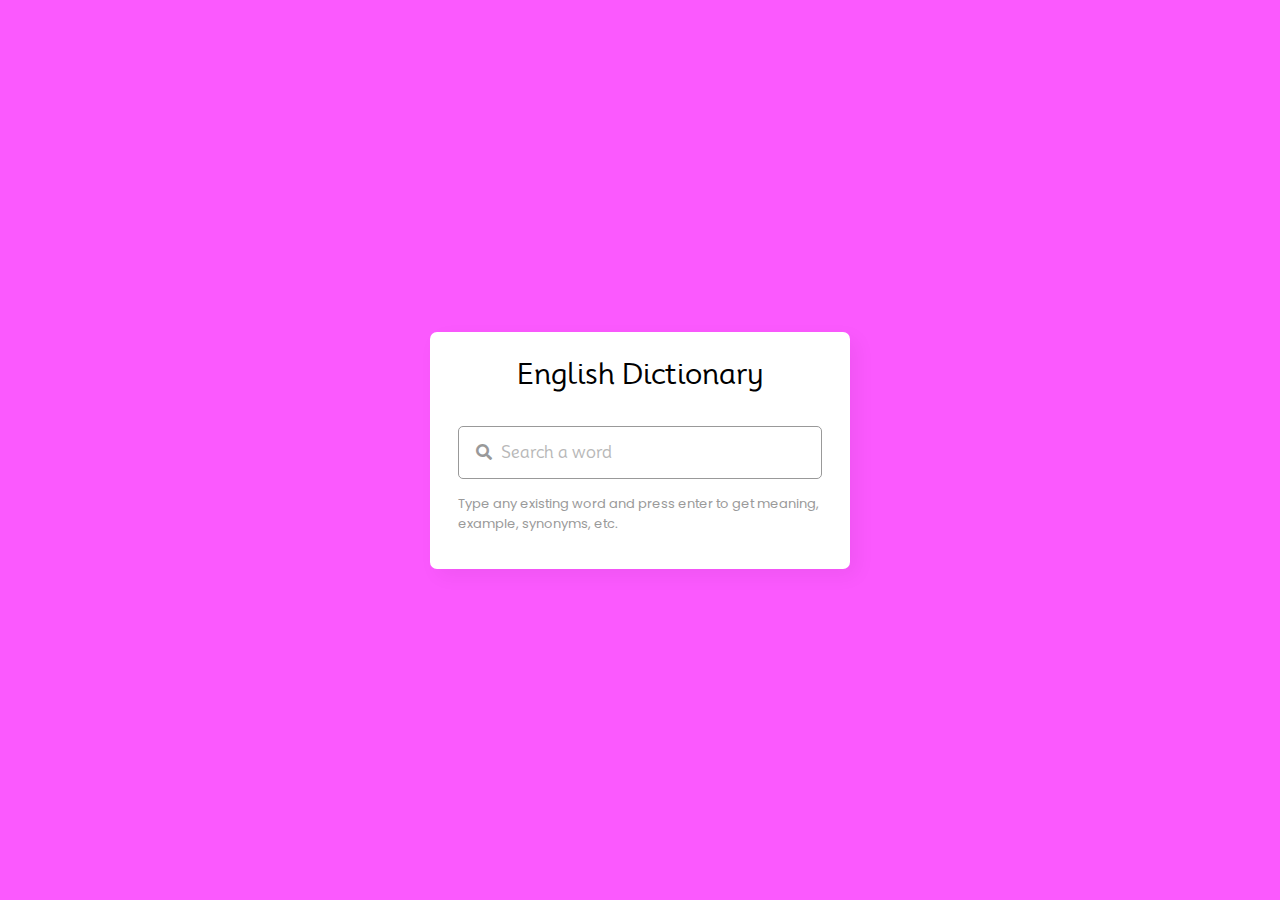
<file: chex/Backend_Aishika/index.html>
<!DOCTYPE html>
<!-- Coding By CodingNepal - youtube.com/codingnepal -->
<html lang="en" dir="ltr">
  <head>
    <meta charset="utf-8">  
    <title>Dictionary App in JavaScript | CodingNepal</title>
    <link rel="stylesheet" href="style.css">
    <meta name="viewport" content="width=device-width, initial-scale=1.0">
    <!-- Link for Icons -->
    <link rel="stylesheet" href="https://fonts.googleapis.com/icon?family=Material+Icons">
    <link rel="stylesheet" href="https://cdnjs.cloudflare.com/ajax/libs/font-awesome/5.15.3/css/all.min.css"/>
  </head>
  <body>
    <div class="container">
      <header>English Dictionary</header>
      <div class="search">
        <input type="text" placeholder="Search a word" required spellcheck="false">
        <i class="fas fa-search"></i>
        <span class="material-icons">close</span>
      </div>
      <p class="description">Type any existing word and press enter to get meaning, example, synonyms, etc.</p>
      <ul>
        <li class="word">
          <div class="details">
            <p>__</p>
            <span>_ _</span>
          </div>
          <i class="fas fa-volume-up"></i>
        </li>
        <div class="content">
          <li class="meaning">
            <div class="details">
              <p>Meaning</p>
              <span>___</span>
            </div>
          </li>
          <!-- <li class="example">
            <div class="details">
              <p>Example</p>
              <span>___</span>
            </div>
          </li> -->
          <!-- <li class="synonyms">
            <div class="details">
              <p>Synonyms</p>
              <div class="list"></div>
            </div>
          </li> -->
        </div>
      </ul>
    </div>

    <script src="script.js"></script>

  </body>
</html>
</file>
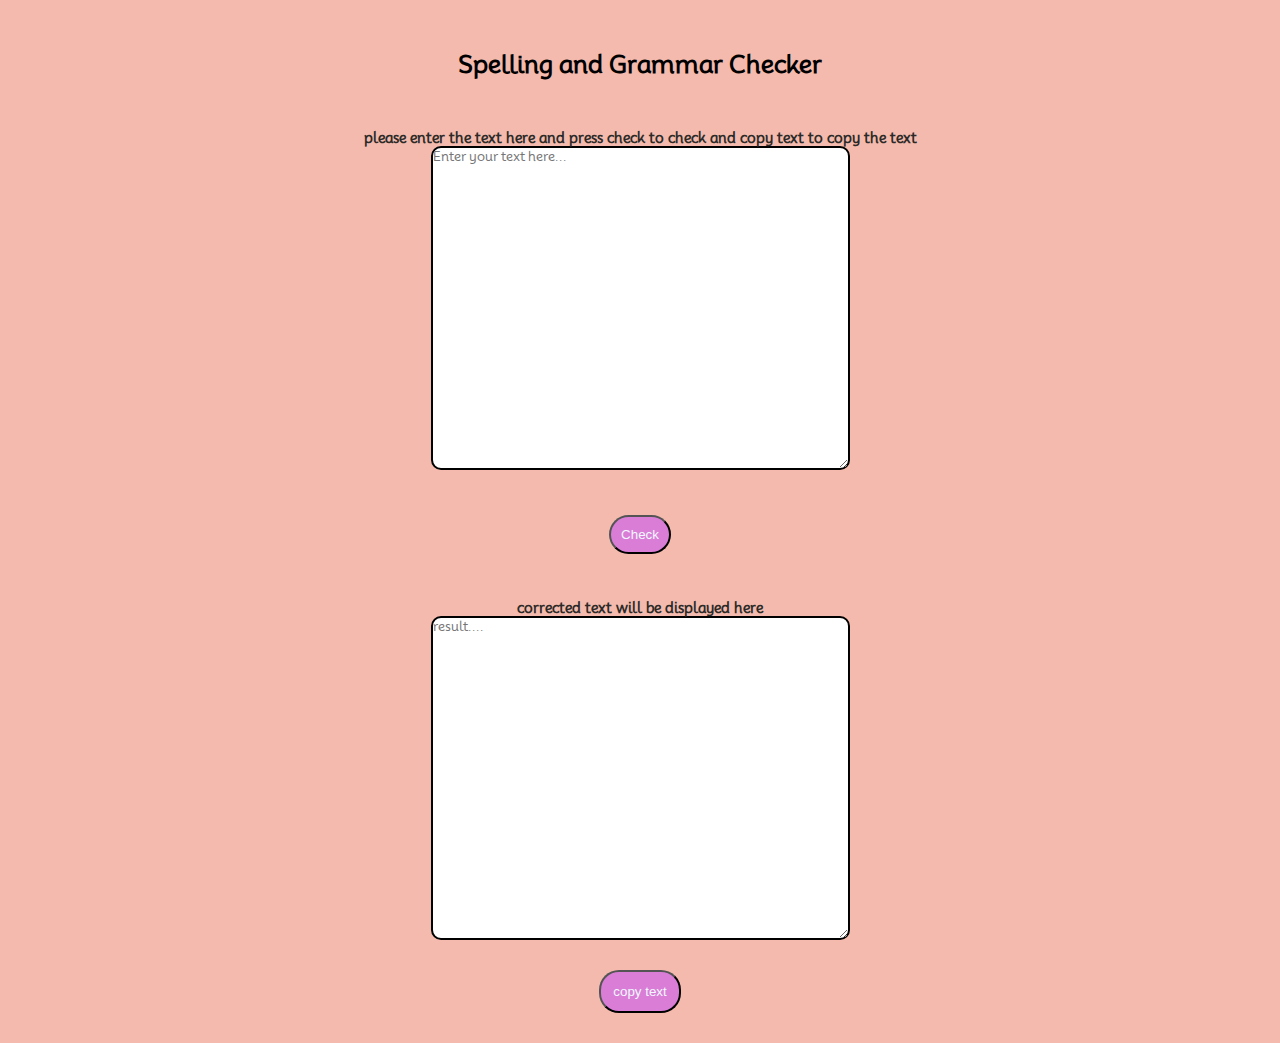
<file: chex/Backend_Aishika/index2.html>
<!DOCTYPE html>
<html>
<head>

    <!-- css link -->
    <link rel="stylesheet" href="style2.css">
    <title>Spelling and Grammar Checker</title>
</head>
<body>
    <h1>Spelling and Grammar Checker</h1>

    <h3>please enter the text here and press check to check and copy text to copy the text <br></h3>
    <textarea id="textInput" rows="20" cols="50" placeholder="Enter your text here..."></textarea>
    <br>
    <div class="button-container">
  
    <!-- check text button -->
    <button id="checkButton">Check</button>
</div>
    <br>
    <h3>corrected text will be displayed here </h3>
    <div class="results-container">
        <textarea id="results" rows="20" cols="50" placeholder="result...."></textarea>
    </div>

    <div class="button-container">
        <!-- copy text buttton -->
    <button class="copy-text-button" onclick="copytext()">copy text</button> 
    
</div>
<!-- js file link -->
    <script src="script2.js">
       
    </script>
</body>
</html>
</file>
<file: chex/Backend_Aishika/style.css>
/* https://www.youtube.com/watch?v=uqgCF3JIHkA */

@import url('https://fonts.googleapis.com/css2?family=Mooli&family=Roboto:wght@100&display=swap');
@import url('https://fonts.googleapis.com/css2?family=Poppins:wght@400;500;600;700&display=swap');
*{
  margin: 0;
  padding: 0;
  box-sizing: border-box;
  font-family: 'Poppins', sans-serif;
}
body{
  display: flex;
  align-items: center;
  justify-content: center;
  min-height: 100vh;
  background: #fb59fe;
}
::selection{
  color: #fff;
  background: #fb4dec;
}
.container{
  width: 420px;
  border-radius: 7px;
  background: #fff;
  padding: 25px 28px 45px;
  box-shadow: 7px 7px 20px rgba(0, 0, 0, 0.05);
}
.container header{
  font-family: 'Mooli', sans-serif;
  font-size: 28px;
  font-weight: 500;
  text-align: center;
}
.container .search{
  position: relative;
  margin: 35px 0 18px;
  font-family: 'Mooli', sans-serif;
}
.search input{
  height: 53px;
  width: 100%;
  outline: none;
  font-size: 16px;
  border-radius: 5px;
  padding: 0 42px;
  border: 1px solid #999;
  font-family: 'Mooli', sans-serif;
}
.search input:focus{
  padding: 0 41px;
  border: 2px solid #4D59FB;
}
.search input::placeholder{
  color: #B8B8B8;
  font-family: 'Mooli', sans-serif;
}
.search :where(i, span){
  position: absolute;
  top: 50%;
  color: #999;
  transform: translateY(-50%);
}
.search i{
  left: 18px;
  pointer-events: none;
  font-size: 16px;
}
.search input:focus ~ i{
  color: #4D59FB;
}
.search span{
  right: 15px;
  cursor: pointer;
  font-size: 18px;
  display: none;
}
.search input:valid ~ span{
  display: block;
}
.container .description{
  font-size: 13px;
  color: #9A9A9A;
  margin: -3px 0 -10px;
}
.container.active .description{
  display: none;
}
.description span{
  font-weight: 500;
}
.container ul{
  height: 0;
  opacity: 0;
  padding-right: 1px;
  overflow-y: hidden;
  transition: all 0.2s ease;
}
.container.active ul{
  opacity: 1;
  height: 303px;
}
.container ul li{
  display: flex;
  list-style: none;
  margin-bottom: 14px;
  align-items: center;
  padding-bottom: 17px;
  border-bottom: 1px solid #D9D9D9;
  justify-content: space-between;
  font-family: 'Mooli', sans-serif;
}
ul li:last-child{
  margin-bottom: 0;
  border-bottom: 0;
  padding-bottom: 0;
}
ul .word p{
  font-size: 22px;
  font-weight: 500;
}
ul .word span{
  font-size: 12px;
  color: #989898;
}
ul .word i{
  color: #999;
  font-size: 15px;
  cursor: pointer;
}
ul .content{
  max-height: 215px;
  overflow-y: auto;
}
ul .content::-webkit-scrollbar{
  width: 0px;
}
.content li .details{
  padding-left: 10px;
  border-radius: 4px 0 0 4px;
  border-left: 3px solid #4D59FB;
}
.content li p{
  font-size: 17px;
  font-weight: 500;
}
.content li span{
  font-size: 15px;
  color: #7E7E7E;
}
.content .synonyms .list{
  display: flex;
  flex-wrap: wrap;
}
.content .synonyms span{
  cursor: pointer;
  margin-right: 5px;
  text-decoration: underline;
}
</file>
<file: chex/Backend_Aishika/style2.css>
@import url('https://fonts.googleapis.com/css2?family=Mooli&family=Roboto:wght@100&display=swap');

*{
    margin: 0;
    padding: 0;
}
body{
    background-color: rgb(244, 186, 173);
    font-size: 12px;
    
}
h3{
    text-align: center;
    color: rgb(44, 42, 40);
    font-family: 'Mooli', sans-serif;
}
h1{
    text-align: center;
    font-family: 'Mooli', sans-serif;
    margin: 50px;
   
   }
textarea{
    display: block;
    margin-left: auto;
    margin-right: auto;
    border: 2px solid black;
    border-radius: 10px;
    font-family: 'Mooli', sans-serif;
}
/* button */
.button-container{
    text-align: center;
    margin: 20px;
    padding:0 10px 0 10px ;
}


button{
    display: inline-block;
    padding:10px;
    margin: 10px;
    background-color: rgb(218, 125, 214);
    color: aliceblue;
    border-radius: 20px;
    cursor: pointer;
}
.copy-text-button{
    padding: 12px;
}
.checkButtonr{
    padding: 12px;
}
button:focus,button:hover{
    background-color: rgb(185, 132, 236);
    
}

/* results div */
.results{

}
</file>
